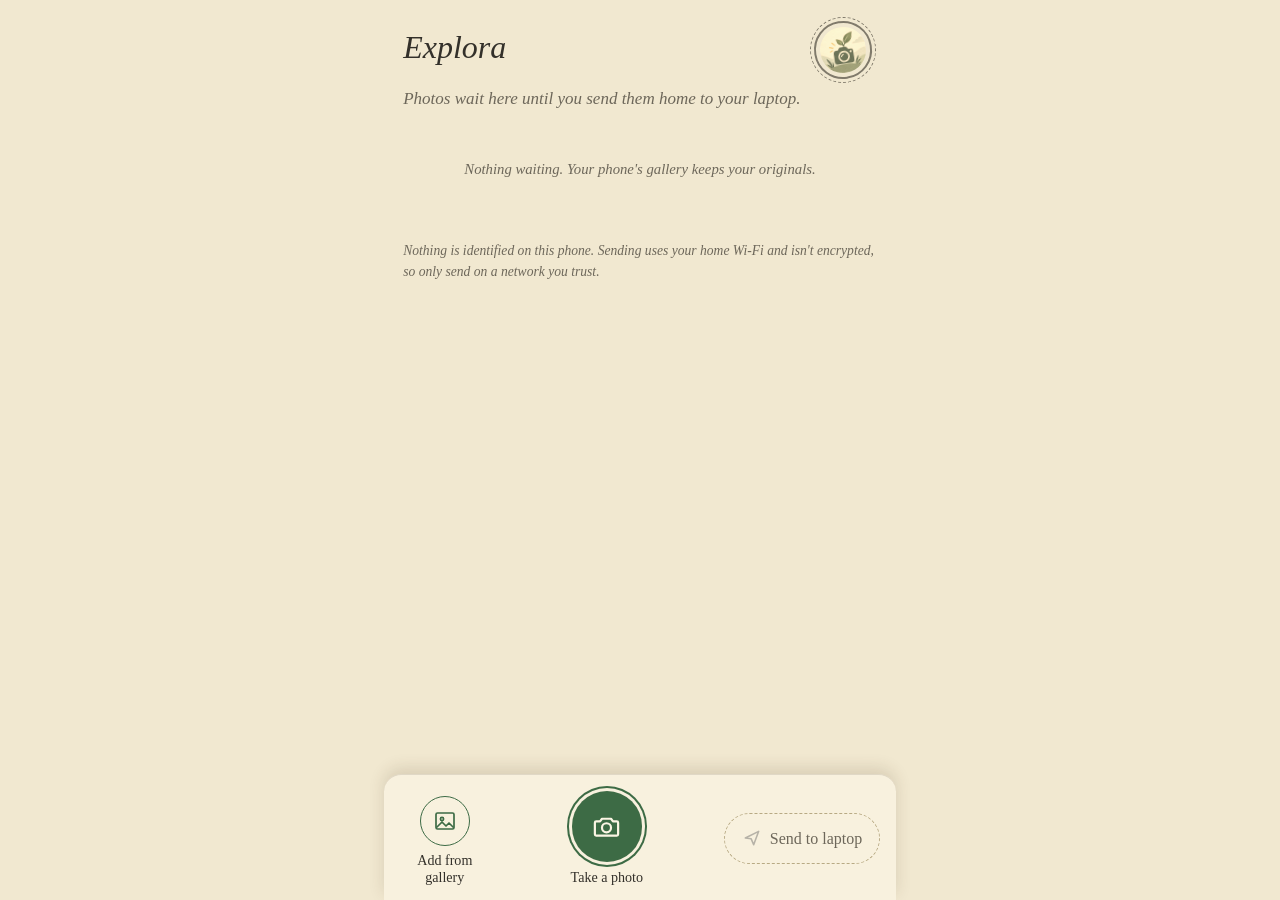
<file: phone/index.html>
<!doctype html>
<html lang="en"><head>
<meta charset="utf-8">
<meta name="viewport" content="width=device-width, initial-scale=1, viewport-fit=cover">
<title>Explora</title>
<meta name="description" content="Keep your walk photos on this phone until you send them home to your laptop.">
<meta name="theme-color" content="#f1e8d0">
<link rel="manifest" href="/phone/manifest.json">
<link rel="icon" type="image/png" sizes="192x192" href="/phone/icons/icon-192.png">
<link rel="apple-touch-icon" href="/phone/icons/icon-192.png">
<style>
/* Explora phone: capture and send only. Tilted photo cards, a bottom dock, system fonts, nothing fetched from anywhere.
   The queue itself (ExploraCapture.mount, in capture-queue.js) builds the controls; this sheet only styles and orders them. */
*{box-sizing:border-box}
:root{--paper:#f1e8d0;--dock:#f8f1de;--card:#fffaf0;--ink:#33302a;--muted:#6a6454;--green:#3d6b45;--green-d:#2f5536;--terra:#b5532f;--amber:#d99a2b;--line:#d8cba5;
  --serif:"Iowan Old Style","Palatino Linotype",Palatino,"Book Antiqua",Georgia,serif}
html body{margin:0;min-height:100vh;min-height:100dvh;background:var(--paper);color:var(--ink);font:17px/1.5 var(--serif);
  padding:env(safe-area-inset-top) env(safe-area-inset-right) 0 env(safe-area-inset-left)}

.page{display:flex;flex-direction:column;max-width:32rem;margin:0 auto;padding:1.1rem 1.2rem calc(10rem + env(safe-area-inset-bottom))}
.mast{display:flex;justify-content:space-between;align-items:center;gap:1rem}
.mast p{margin:0;font-size:2rem;font-style:italic;line-height:1.1}
.mast .pm{flex:none;width:3.6rem;height:3.6rem;border-radius:50%;border:2px solid var(--muted);outline:1px dashed var(--muted);outline-offset:3px;padding:.25rem;transform:rotate(-9deg);opacity:.85;margin:.2rem .3rem 0 0}
.mast .pm img{display:block;width:100%;height:100%;border-radius:50%;filter:sepia(.4)}

/* One short line about where the photos stand. Hidden whenever the queue is showing its own status message. */
#summary{order:2}
#summary:empty{display:none}
#summary p{margin:.35rem 0 0;font-size:.98rem;line-height:1.4}
#summary p::before{content:"";display:inline-block;width:.7rem;height:.7rem;margin-right:.5rem;border-radius:50%;background:var(--amber)}
#summary p[data-state=failed]::before{background:var(--terra)}
#summary p[data-state=offline]::before{background:#8d8f80}
#summary strong{font-weight:700}

/* ExploraCapture.mount builds everything inside #app. Its children become part of .page so they can be ordered. */
#app.ex{display:contents}
#app.ex>*{order:4}
#app.ex>h1{position:absolute;width:1px;height:1px;overflow:hidden;clip:rect(0 0 0 0);white-space:nowrap}
#app.ex>p:nth-child(2){order:1;margin:.5rem 0 0;font-style:italic;color:var(--muted)}
#app.ex>[role=status]{order:3;font-style:italic;min-height:0;margin:.5rem 0 0}
#app.ex>details{order:5}
#app.ex>p:nth-child(3){order:6;margin:1.4rem 0 0;font-size:.85rem;font-style:italic;color:var(--muted)}
#app.ex>p.muted:nth-child(n+7){order:7;font-size:.85rem}
#app.ex>p.muted:nth-child(6){margin:2.4rem 0;text-align:center;font-style:italic;color:var(--muted)}

/* queued photos: tilted prints on cream cards */
#app.ex ul{list-style:none;margin:.4rem 0 0;padding:0}
#app.ex li{position:relative;display:grid;grid-template-columns:6.6rem 1fr;gap:.95rem;align-items:start;margin:1.1rem 0;padding:.9rem;background:var(--card);
  border:1px solid var(--line);border-radius:3px;box-shadow:0 2px 4px rgba(70,50,20,.18),0 10px 16px -10px rgba(70,50,20,.3)}
#app.ex ul>li:nth-child(odd){transform:rotate(-.7deg)}
#app.ex ul>li:nth-child(even){transform:rotate(.6deg)}
#app.ex li img{width:6.6rem;height:7rem;object-fit:cover;border:.4rem solid #fff;border-bottom-width:1.4rem;border-radius:1px;box-shadow:0 1px 3px rgba(0,0,0,.32);transform:none}
#app.ex li .t>div:first-child{font-style:italic;overflow-wrap:anywhere;line-height:1.35}
#app.ex li .muted{margin:.2rem 0 0;font-size:.9rem;line-height:1.4;color:var(--muted)}
#app.ex li .a{display:flex;flex-wrap:wrap;gap:.5rem;margin-top:.55rem}
#app.ex li .a button{min-height:2.75rem;padding:0 1rem;background:transparent;border:1px solid #bfb08a;border-radius:.4rem;box-shadow:none;color:var(--ink);font:inherit;font-size:.95rem}
#app.ex li:has(.a button:nth-child(2)){border-color:var(--terra)}
#app.ex li:has(.a button:nth-child(2)) .muted{color:var(--terra)}
#app.ex li:has(.a button:nth-child(2)) .a button:first-child{background:var(--terra);border-color:var(--terra);color:#fffaf0;font-weight:700}

/* sent photos: a quiet list, nothing to do with them */
#app.ex details{margin-top:1.3rem;padding-top:.2rem;border-top:1px dashed var(--line)}
#app.ex summary{display:flex;align-items:center;gap:.6rem;min-height:2.9rem;cursor:pointer;font-style:italic;color:var(--muted)}
#app.ex summary::before{content:"\2713";display:grid;place-items:center;width:1.7rem;height:1.7rem;border:2px solid var(--green);border-radius:50%;color:var(--green);font-style:normal;font-weight:700;font-size:.9rem;transform:rotate(-8deg)}
#app.ex details li{display:block;margin:0;padding:.35rem .2rem;background:none;border:0;border-bottom:1px dotted var(--line);box-shadow:none;transform:none!important}
#app.ex details li .t{font-style:italic;font-size:.95rem;color:var(--muted)}

/* the dock: camera in the middle, gallery on the left, send on the right */
#app.ex .row{position:fixed;z-index:5;left:0;right:0;bottom:0;width:min(100%,32rem);margin:0 auto;padding:.8rem 1rem calc(.7rem + env(safe-area-inset-bottom));
  background:var(--dock);border-top:1px solid var(--line);border-radius:1.1rem 1.1rem 0 0;box-shadow:0 -6px 16px rgba(70,50,20,.14);
  display:flex;align-items:flex-end;justify-content:space-between;gap:.5rem}
#app.ex .row>label.btn{display:flex;flex-direction:column;align-items:center;justify-content:flex-end;gap:.35rem;min-height:4.4rem;padding:.2rem;background:none;border:0;border-radius:.6rem;
  box-shadow:none;color:var(--ink);font:inherit;font-size:.88rem;line-height:1.2;text-align:center;cursor:pointer;touch-action:manipulation;-webkit-tap-highlight-color:transparent}
#app.ex .row>label.btn::before{content:"";width:3rem;height:3rem;border-radius:50%;background:center/50% no-repeat}
#app.ex .row>label.btn:nth-child(2){order:1;width:5.6rem}
#app.ex .row>label.btn:nth-child(2)::before{border:1.5px solid var(--green);
  background-image:url("data:image/svg+xml;utf8,<svg xmlns='http://www.w3.org/2000/svg' viewBox='0 0 24 24' fill='none' stroke='%233d6b45' stroke-width='1.7' stroke-linecap='round' stroke-linejoin='round'><rect x='3' y='4' width='18' height='16' rx='1.5'/><circle cx='9' cy='10' r='1.6'/><path d='M4 18l5-5 4 4 3-3 4 4'/></svg>")}
#app.ex .row>label.btn:nth-child(1){order:2}
#app.ex .row>label.btn:nth-child(1)::before{width:4.4rem;height:4.4rem;margin-bottom:.1rem;background-color:var(--green);background-size:44%;box-shadow:0 0 0 3px var(--dock),0 0 0 5px var(--green);
  background-image:url("data:image/svg+xml;utf8,<svg xmlns='http://www.w3.org/2000/svg' viewBox='0 0 24 24' fill='none' stroke='%23fbf5e4' stroke-width='1.7' stroke-linecap='round' stroke-linejoin='round'><path d='M4 8h3l1.5-2h7L17 8h3a1 1 0 0 1 1 1v9a1 1 0 0 1-1 1H4a1 1 0 0 1-1-1V9a1 1 0 0 1 1-1z'/><circle cx='12' cy='13' r='3.5'/></svg>")}
#app.ex .row>button.primary{order:3;align-self:center;display:flex;align-items:center;justify-content:center;gap:.5rem;min-height:3.2rem;padding:0 1.05rem;border:0;border-radius:2rem;
  background:var(--green);color:#fbf5e4;font:inherit;font-size:1rem;font-weight:700;line-height:1.1;box-shadow:0 2px 0 var(--green-d);cursor:pointer;touch-action:manipulation;-webkit-tap-highlight-color:transparent}
#app.ex .row>button.primary::before{content:"";flex:none;width:1.25rem;height:1.25rem;background:center/contain no-repeat url("data:image/svg+xml;utf8,<svg xmlns='http://www.w3.org/2000/svg' viewBox='0 0 24 24' fill='none' stroke='%23fbf5e4' stroke-width='1.9' stroke-linecap='round' stroke-linejoin='round'><path d='M4 12l16-8-6 16-3-7-7-1z'/></svg>")}
#app.ex .row>button.primary:disabled{background:transparent;color:var(--muted);border:1.5px dashed #b8aa84;box-shadow:none;opacity:1;cursor:default;font-weight:400}
#app.ex .row>button.primary:disabled::before{opacity:.4;filter:grayscale(1) brightness(.35)}
#app.ex .row>:is(label.btn,button):active{transform:translateY(1px)}
#app.ex .row>:is(label.btn,button):focus-visible,#app.ex .row>label.btn:focus-within{outline:3px solid #1b4fd8;outline-offset:2px}
@media (max-width:350px){#app.ex .row>button.primary{padding:0 .8rem;font-size:.92rem}#app.ex .row>button.primary::before{display:none}#app.ex .row>label.btn:nth-child(2){width:4.8rem}}
@media (prefers-reduced-motion:reduce){#app.ex .row>:is(label.btn,button):active{transform:none}}
</style></head><body>
<noscript><p style="padding:1.2rem;font-family:serif">Explora needs JavaScript on this page to keep your photo queue.</p></noscript>
<main class="page">
  <header class="mast"><p>Explora</p><div class="pm"><img src="/phone/icons/icon-192.png" alt="" width="48" height="48"></div></header>
  <section id="summary" aria-label="Where your photos are"></section>
  <div id="app"></div>
</main>
<script src="/phone/capture-queue.js"></script>
<script>
(function () {
  "use strict";
  var app = document.getElementById("app");
  var summary = document.getElementById("summary");
  var queue = null;
  try { queue = window.ExploraCapture.mount(app); }
  catch (e) { app.textContent = "Explora could not start on this phone. Your gallery still has all your photos."; return; }

  // The two photo pickers are labels around hidden file inputs: make them keyboard and screen-reader friendly.
  function enhance() {
    var labels = app.querySelectorAll("label.btn");
    for (var i = 0; i < labels.length; i++) {
      var l = labels[i];
      if (l.getAttribute("data-kb")) continue;
      l.setAttribute("data-kb", "1");
      l.setAttribute("role", "button");
      l.tabIndex = 0;
      l.addEventListener("keydown", function (e) {
        if (e.key !== "Enter" && e.key !== " ") return;
        e.preventDefault();
        var input = e.currentTarget.querySelector("input");
        if (input) input.click();
      });
    }
  }
  function line(state, label, text) {
    var p = document.createElement("p");
    p.setAttribute("data-state", state);
    var s = document.createElement("strong");
    s.textContent = label + ". ";
    p.appendChild(s);
    p.appendChild(document.createTextNode(text));
    return p;
  }
  // Only says something the page isn't already saying: nothing while the queue shows its own status,
  // nothing for the empty and all-sent cases (the queue's own text covers those).
  function updateSummary() {
    var st = app.querySelector("[role=status]");
    if (st && st.textContent.trim()) { summary.replaceChildren(); return; }
    Promise.resolve(queue.list()).then(function (items) {
      var q = 0, f = 0;
      items.forEach(function (i) { if (i.status === "queued") q++; else if (i.status === "failed") f++; });
      var out = [];
      if (navigator.onLine === false) out.push(line("offline", "Offline", "That's fine. Photos you add will wait on this phone."));
      if (f) out.push(line("failed", "Needs another try", q ? "Tap “Try again” on those photos. The others are still waiting here."
                                                          : "Tap “Try again” on those photos, then send."));
      else if (q) out.push(line("waiting", "Waiting", "These photos are on this phone until you send them."));
      summary.replaceChildren.apply(summary, out);
    }).catch(function () { summary.replaceChildren(); });
  }
  var scheduled = false;
  function refresh() {
    enhance();
    if (scheduled) return;
    scheduled = true;
    setTimeout(function () { scheduled = false; updateSummary(); }, 0);
  }
  new MutationObserver(refresh).observe(app, { childList: true });
  window.addEventListener("online", refresh);
  window.addEventListener("offline", refresh);
  refresh();
})();
</script>
</body></html>
</file>
